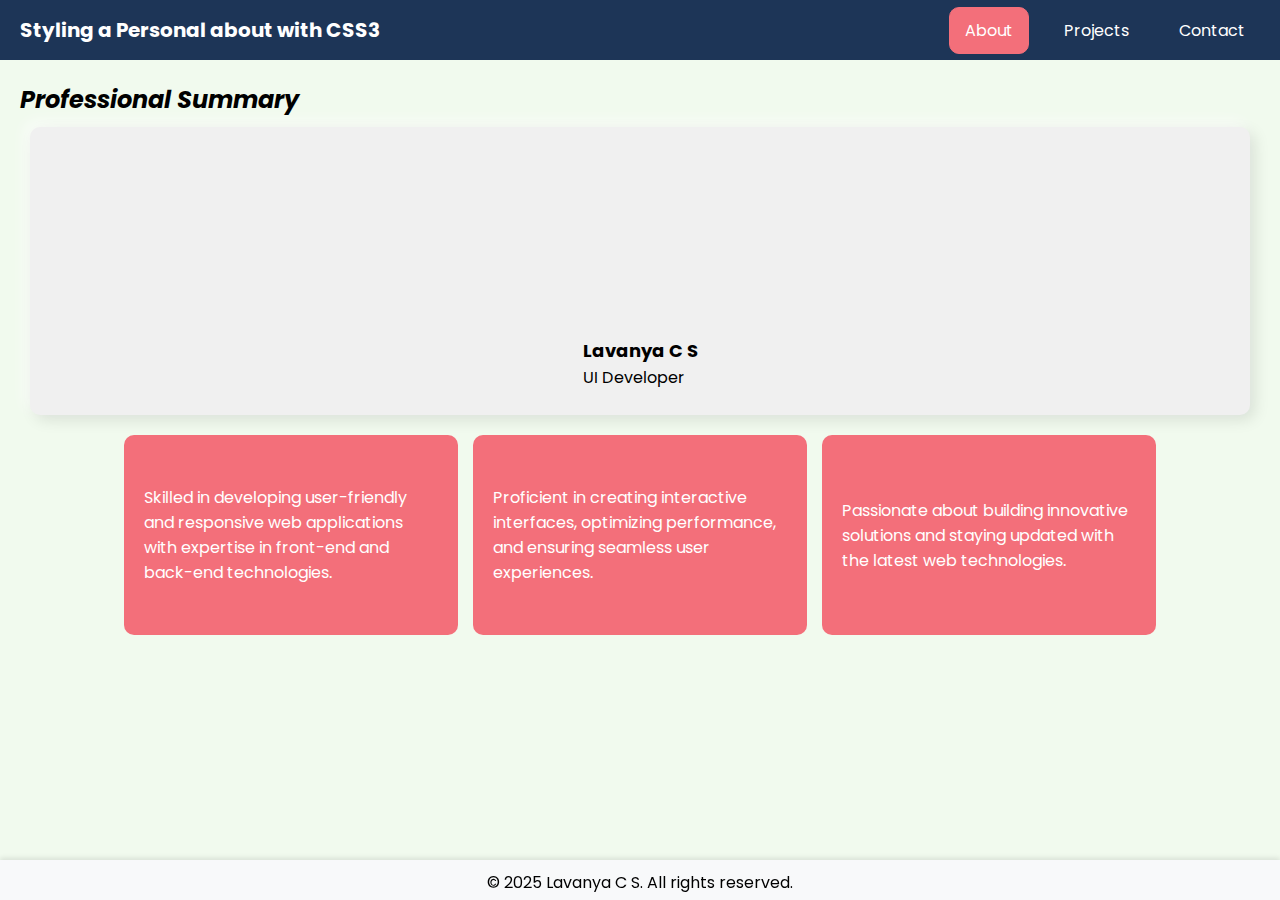
<file: index.html>
<!DOCTYPE html>
<html lang="en">

<head>
    <meta charset="UTF-8">
    <meta name="viewport" content="width=device-width, initial-scale=1.0">

    <title>Styling a Personal about with CSS3</title>

    <!-- Meta Description -->
    <meta name="description"
        content="A professional about with a fully functional contact form, featuring real-time validation. Built for an engaging and user-friendly experience.">

    <!-- Meta Keywords -->
    <meta name="keywords"
        content="about, web developer, UI developer, contact form, form validation, front-end development, Angular, Tailwind CSS, JavaScript">

    <!-- Author -->
    <meta name="author" content="Lavanya Chandran">
    <!-- CSS -->
    <link href="./css/style.css" rel="stylesheet">
</head>

<body>
    <!-- Page Header -->

    <header class="header">
        <h1>Styling a Personal about with CSS3</h1>
        <!-- Navigation Menu -->
        <nav role="navigation">
            <ul>
                <li>
                    <a class="active" href="index.html">About</a>
                </li>
                <li>
                    <a href="projects.html">Projects</a>
                </li>
                <li>
                    <a href="contact.html">Contact</a>
                </li>
            </ul>
        </nav>
        <!-- End Navigation Menu -->
    </header>
    <!-- End Page Header -->



    <hr>

    <!-- about Details -->
    <main>
        <!-- About Me Section -->
        <section id="about" class="portfolio">
            <h2>Professional Summary</h2>

            <div class="about-info">
                <img src="images/aboutme.jpg" alt="Lavanya C S - Profile Picture" title="Lavanya C S - Profile Picture">
                <div class="about-summary">
                    <h5>Lavanya C S</h5>
                    <p style="font-size: 16px; color: #000;">UI Developer</p>
                </div>
            </div>

            <div class="about-list">
                <div class="item">
                    Skilled in developing user-friendly and responsive web applications with expertise in
                    front-end and back-end technologies.</div>
                <div class="item">Proficient in creating interactive interfaces, optimizing performance, and
                    ensuring
                    seamless user experiences.</div>
                <div class="item">Passionate about building innovative solutions and staying updated with the latest web
                    technologies.
                </div>

            </div>

        </section>


    </main>


    <!-- Footer -->
    <footer>
        <p>&copy; 2025 Lavanya C S. All rights reserved.</p>
    </footer>

</body>

</html>
</file>
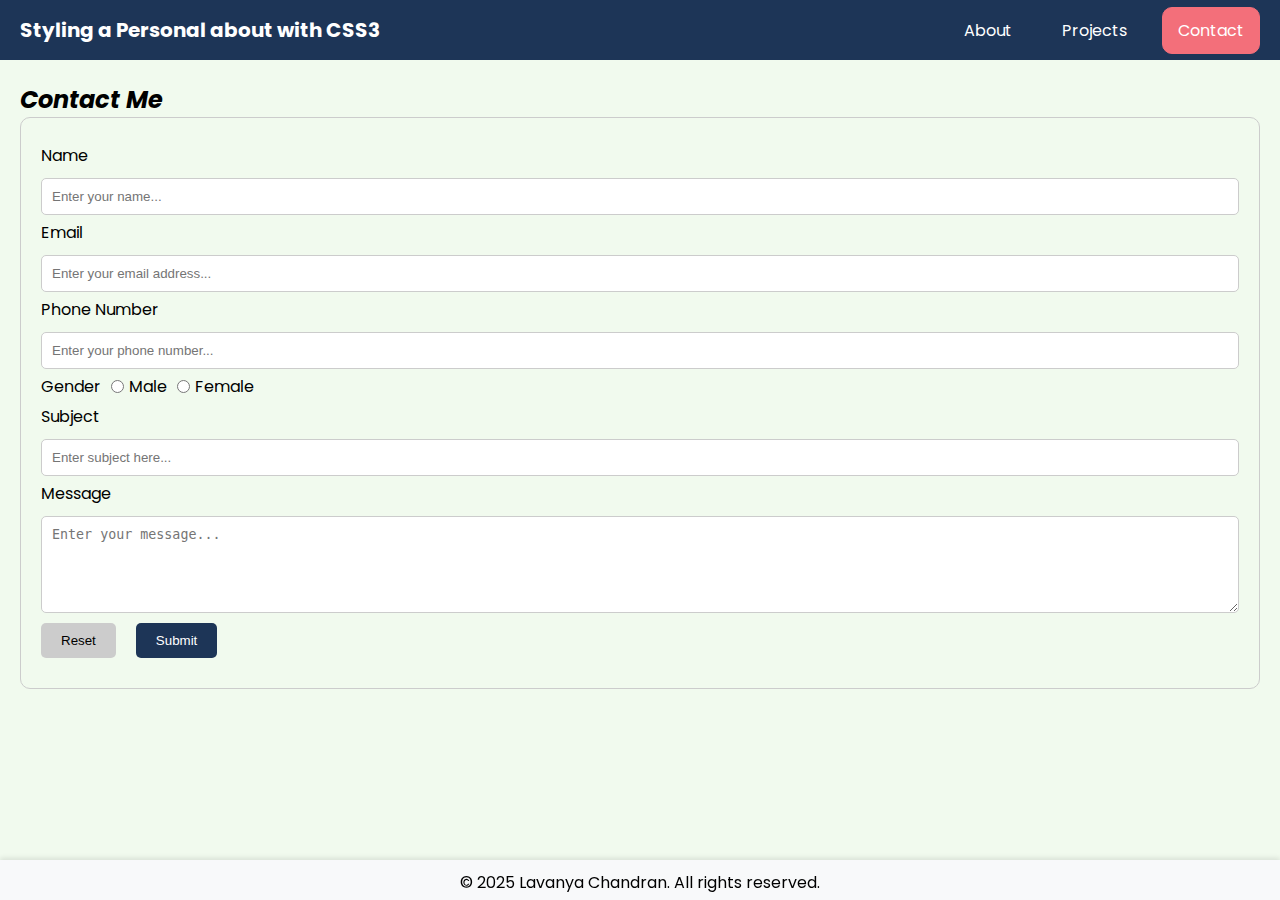
<file: contact.html>
<!DOCTYPE html>
<html lang="en">

<head>
    <meta charset="UTF-8">
    <meta name="viewport" content="width=device-width, initial-scale=1.0">
    <title>Styling a Personal about with CSS3 - Contact</title>

    <!-- Meta Description -->
    <meta name="description"
        content="A professional portfolio with a fully functional contact form, featuring real-time validation. Built for an engaging and user-friendly experience.">

    <!-- Meta Keywords -->
    <meta name="keywords"
        content="portfolio, web developer, UI developer, contact form, form validation, front-end development, Angular, Tailwind CSS, JavaScript">

    <!-- Author -->
    <meta name="author" content="Lavanya Chandran">

    <!-- CSS -->
    <link href="./css/style.css" rel="stylesheet">
</head>

<body>
    <!-- Page Header -->
    <header class="header">
        <h1>Styling a Personal about with CSS3</h1>
        <!-- Navigation Menu -->
        <nav role="navigation">
            <ul>
                <li><a href="index.html">About</a></li>
                <li><a href="projects.html">Projects</a></li>
                <li><a class="active" href="contact.html">Contact</a></li>
            </ul>
        </nav>
    </header>

    <hr>

    <!-- Contact Me Form Section -->
    <section id="contact" class="portfolio">
        <h2>Contact Me</h2>

        <form action="#" method="post">
            <div class="form-group">
                <label for="name">Name</label>
                <input type="text" id="name" name="name" placeholder="Enter your name..." required minlength="3"
                    pattern="[A-Za-z ]{3,}" title="Name must be at least 3 letters long and contain only letters and spaces.">
            </div>

            <div class="form-group">
                <label for="email">Email</label>
                <input type="email" id="email" name="email" placeholder="Enter your email address..." required>
            </div>

            <div class="form-group">
                <label for="phone">Phone Number</label>
                <input type="tel" id="phone" name="phone" placeholder="Enter your phone number..." pattern="[0-9]{10}"
                    title="Phone number must be 10 digits." required>
            </div>

            <div class="form-group">
                <label>Gender</label>
                <label class="radiolabel"><input type="radio" name="gender" value="Male" required> Male</label>
                <label class="radiolabel"><input type="radio" name="gender" value="Female" required> Female</label>
            </div>

            <div class="form-group">
                <label for="subject">Subject</label>
                <input type="text" id="subject" name="subject" placeholder="Enter subject here..." required minlength="5"
                    title="Subject must be at least 5 characters long.">
            </div>

            <div class="form-group">
                <label for="message">Message</label>
                <textarea id="message" name="message" placeholder="Enter your message..." rows="5" required
                    minlength="10" title="Message must be at least 10 characters long."></textarea>
            </div>

            <div class="form-buttons">
                <button type="reset">Reset</button>
                <button type="submit">Submit</button>
            </div>
        </form>
    </section>

    <!-- Footer -->
    <footer>
        <p>&copy; 2025 Lavanya Chandran. All rights reserved.</p>
    </footer>

</body>

</html>
</file>
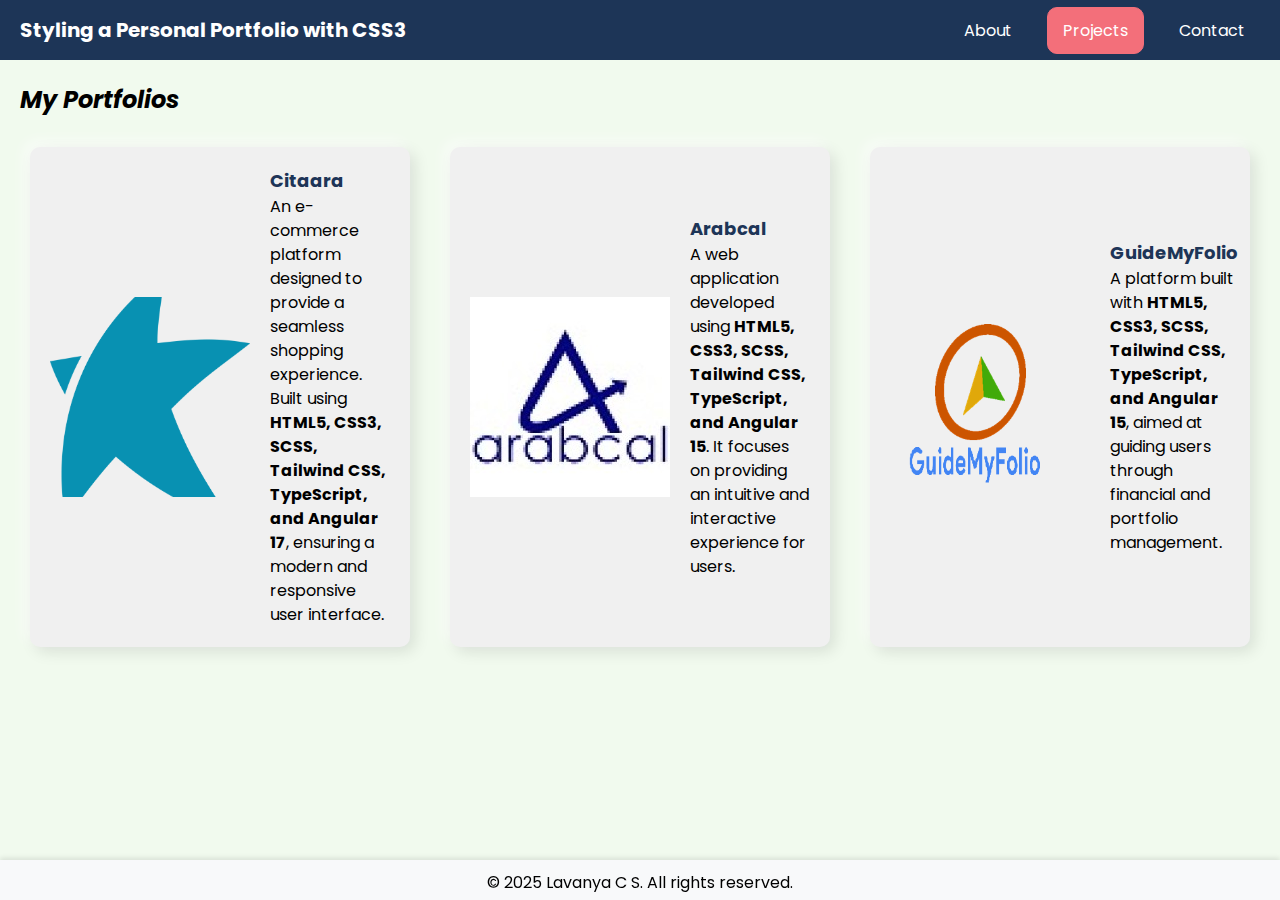
<file: projects.html>
<!DOCTYPE html>
<html lang="en">

<head>
    <meta charset="UTF-8">
    <meta name="viewport" content="width=device-width, initial-scale=1.0">

    <title>Styling a Personal Portfolio with CSS3 -  Projects</title>

    <!-- Meta Description -->
    <meta name="description"
        content="A professional portfolio with a fully functional contact form, featuring real-time validation. Built for an engaging and user-friendly experience.">

    <!-- Meta Keywords -->
    <meta name="keywords"
        content="portfolio, web developer, UI developer, contact form, form validation, front-end development, Angular, Tailwind CSS, JavaScript">

    <!-- Author -->
    <meta name="author" content="Lavanya Chandran">
<!-- CSS -->
<link href="./css/style.css" rel="stylesheet">
</head>

<body>
    <!-- Page Header -->
    <header class="header">
        <h1>Styling a Personal Portfolio with CSS3</h1>
            <!-- Navigation Menu -->
    <nav role="navigation">
        <ul >
            <li >
                <a  href="index.html">About</a>
            </li>
            <li >
                <a class="active"
                    href="project.html">Projects</a>
            </li>
            <li >
                <a  href="contact.html">Contact</a>
            </li>
        </ul>
    </nav>

    </header>


    <hr>

        <!-- portfolios Section -->
        <section id="projects" class="portfolio">
            <h2 >My portfolios</h2>
            <div class="portfolio-details">
                <div class="portfolio-info">
                    <img src="./images/citaara.png" alt="Citaara - E-commerce platform logo" title="Citaara - E-commerce platform">
                    <div class="portfolio-summary">
                        <h5><a href="https://citaara.com/" target="_blank">Citaara</a></h5>
                        <p>An e-commerce platform designed to provide a seamless shopping experience.
                            Built using <strong>HTML5, CSS3, SCSS, Tailwind CSS, TypeScript, and Angular 17</strong>, ensuring a modern and
                            responsive user interface.</p>
                    </div>
                </div>
                <div class="portfolio-info">
                    <img src="./images/arabcal.png" alt="Arabcal - Calibration solutions website logo" title="Arabcal - Calibration solutions">
                    <div class="portfolio-summary">
                        <h5><a href="https://www.arabcal.com/" target="_blank">Arabcal</a></h5>
                        <p>A web application developed using <strong>HTML5, CSS3, SCSS, Tailwind CSS,
                            TypeScript, and Angular 15</strong>. It focuses on providing an intuitive and interactive
                            experience for users.</p>
                    </div>
                </div>
                <div class="portfolio-info">
                    <img src="./images/gmf.png" alt="GuideMyFolio - Financial management platform logo" title="GuideMyFolio - Financial management platform">
                    <div class="portfolio-summary">
                        <h5><a href="https://gmfapp.vlabsinc.com/" target="_blank">GuideMyFolio</a></h5>
                        <p>A platform built with <strong>HTML5, CSS3, SCSS, Tailwind CSS, TypeScript, and Angular 15</strong>, aimed at guiding users through financial and portfolio management.</p>
                    </div>
                </div>
            </div>
            
         
        </section>
        
        

    <!-- Footer -->
    <footer >
    <p>&copy; 2025 Lavanya C S. All rights reserved.</p>
</footer>

</body>

</html>
</file>
<file: css/style.css>
@import url("https://fonts.googleapis.com/css2?family=Poppins:wght@300;400;600&display=swap");

* {
  padding: 0;
  margin: 0;
  box-sizing: border-box;
}

html {
  scroll-behavior: smooth;
}

body {
  font-family: "Poppins", sans-serif;
  background-color: #f1faee !important;
}

html,
body {
  height: 100%;
  margin: 0;
  padding: 0;
  display: flex;
  flex-direction: column;
  min-height: 100vh;
}


.portfolio,
main {
  flex: 1;

  overflow-y: auto;
}

.portfolio {
  padding: 80px 20px 100px;
}

.header {
  display: flex;
  position: fixed;
  width: 100%;
  height: 60px;
  padding: 20px;
  justify-content: space-between;
  align-items: center;
  background-color: #1d3557;
  color: #fff;
}

.header h1 {
  font-size: 20px;
}

.header nav ul {
  list-style-type: none;
  display: flex;
  flex-direction: row;
  gap: 20px;
}

.header nav ul li {
  display: flex;
  justify-content: center;
  align-items: center;
}

.header nav ul li a {
  text-decoration: none;
  color: #fff;
  padding: 10px 15px;
}

.header nav ul li a:hover,
.header nav ul li a.active {
  background-color: #f36f7a;
  border: 1px solid #f36f7a;
  border-radius: 10px;

  transition: background 0.3s ease-in-out;
}


/* About page */
#projects h2,
#contact h2,
main #about h2 {
  text-align: left;
  text-transform: capitalize;
  font-style: italic;
}

main #about .about-info {
  display: flex;
  flex-wrap: wrap;
  flex-direction: column;
  align-items: center;
  gap: 5px;
  border-radius: 10px;
  padding: 10px;
  margin: 10px;
  box-shadow: 5px 5px 15px rgba(0, 0, 0, 0.1),
    -5px -5px 15px rgba(255, 255, 255, 0.7);
  background: #f0f0f0;
}

main #about .about-info img {
  width: 180px;
  height: 180px;
  border-radius: 50%;
  transition: transform 0.3s ease-in-out, box-shadow 0.3s ease-in-out,
    opacity 0.5s ease-in;
  opacity: 0;
  animation: fadeInUp 1s ease-in-out forwards;
}

@keyframes fadeInUp {
  from {
    opacity: 0;
    transform: translateY(20px);
  }

  to {
    opacity: 1;
    transform: translateY(0);
  }
}

main #about .about-info img:hover {
  transform: scale(1.1);
  box-shadow: 0px 10px 20px rgba(0, 0, 0, 0.2);
}

main #about .about-summary {
  padding: 15px;
  max-width: 60%;
}

main #about .about-summary h5 a,
main #about .about-summary h5 {
  font-weight: bold;
  line-height: 28px;
  font-size: 18px;
  color: #000;
  text-transform: capitalize;
  text-decoration: none;
}

main #about .about-summary p {
  font-size: 16px;
  color: #000;
}

main #about .about-list {
  margin: 20px 10px;
  color: #f36f7a;
  display: flex;
  justify-content: center;
  gap: 15px;
  padding: 0 20px;
}

main #about .about-list .item {
  background-color: #f36f7a;
  color: #fff;
  padding: 20px;
  min-height: 200px;
  width: 360px;
  flex: 0 1 calc(30% - 20px);
  display: flex;
  align-items: center;
  justify-content: center;
  border-radius: 10px;
}

/* Project */
#projects .portfolio-details {
  display: grid;
  grid-template-columns: repeat(auto-fit, minmax(250px, 1fr));
  gap: 20px;
}

#projects .portfolio-details .portfolio-info {
  display: flex;
  align-items: center;
  gap: 20px;
  border-radius: 10px;
  padding: 20px;
  margin: 30px 10px;
  box-shadow: 5px 5px 15px rgba(0, 0, 0, 0.1),
    -5px -5px 15px rgba(255, 255, 255, 0.7);
  background: #f0f0f0;
}

#projects .portfolio-details .portfolio-info img {
  width: 200px;
  height: 200px;
  object-fit: cover;
}

#projects .portfolio-details .portfolio-info .portfolio-summary {
  flex: 1;
}

#projects .portfolio-details .portfolio-info .portfolio-summary h5 a,
#projects .portfolio-details .portfolio-info .portfolio-summary h5 {
  font-weight: bold;
  font-size: 18px;
  color: #1d3557;
  text-transform: capitalize;
  text-decoration: none;
  transition: color 0.3s ease-in-out;
  line-height: 28px;
}

#projects .portfolio-details .portfolio-info .portfolio-summary h5 a:hover {
  color: #e63946;
}

#projects .portfolio-details .portfolio-info .portfolio-summary p {
  font-size: 16px;
  color: #000;
  line-height: 24px;
}

/* Contact */
#contact form {
  border-radius: 10px;
  margin: 0px auto;
  border: 1px solid #ccc;
  padding: 20px;
}

#contact form .form-group {
  display: flex;
  flex-wrap: wrap;
  align-items: center;
  gap: 10px;
  justify-content: flex-start;
}

#contact form .form-group label {
  display: flex;
  margin-top: 5px;
}

#contact form .form-group label input,
#contact form .form-group textarea,
#contact form .form-group input {
  width: 100%;
  padding: 10px;
  border: 1px solid #ccc;
  border-radius: 5px;
}

#contact form .form-group label.radiolabel input {
  margin-right: 5px;
}

#contact form .form-buttons {
  display: flex;
  gap: 10px;
  justify-content: flex-start;
}

#contact form .form-buttons button:nth-child(1) {
  color: #000;
  border: none;
  border-radius: 5px;
  background-color: #ccc;
  margin: 10px 10px 10px 0px;
  padding: 10px 20px;
  cursor: pointer;
  transition: background 0.3s ease-in-out;
}

#contact form .form-buttons button:nth-child(2) {
  color: #fff;
  border: none;
  border-radius: 5px;
  background-color: #1d3557;
  margin: 10px 10px 10px 0px;
  padding: 10px 20px;
  cursor: pointer;
  transition: background 0.3s ease-in-out;
}


#contact form .form-buttons button:nth-child(2):hover {
  background-color: #f36f7a;
}

#contact form .form-group input:focus,
#contact form .form-group textarea:focus {
  border-color: rgb(243, 111, 122);
  box-shadow: 0px 0px 8px rgba(243, 111, 122, 0.5);
  transition: box-shadow 0.3s ease-in-out;
}

footer {
  text-align: center;
  position: fixed;
  bottom: 0;
  width: 100%;
  padding: 10px;
  background: #f8f9fa;
  height: 40px;
  box-shadow: 0px -2px 5px rgba(0, 0, 0, 0.1);
}
</file>
